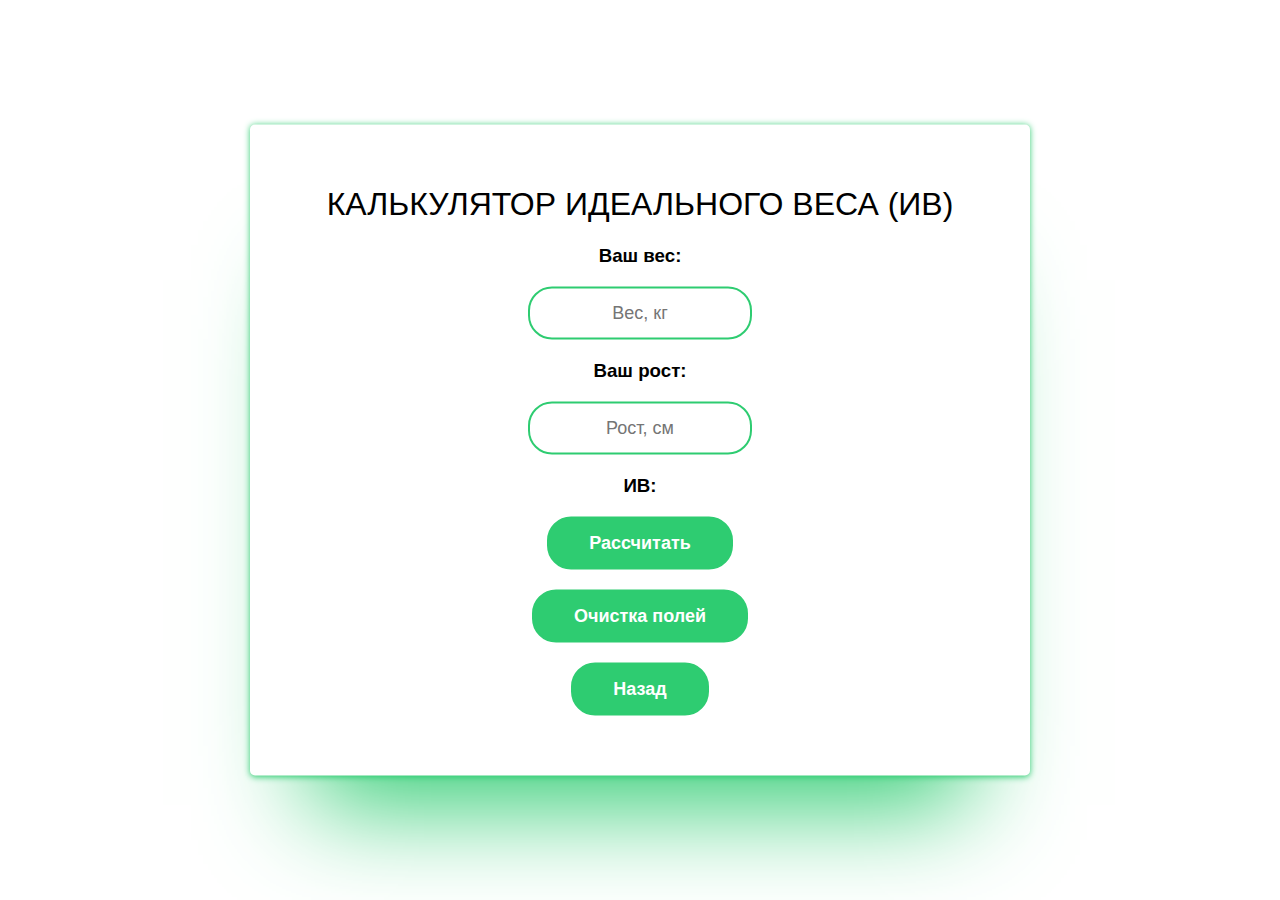
<file: index-iv-cal.html>
<!DOCTYPE html>
<html>

<head>
   <title>ИМТ</title>
   <style type="text/css">
      input {
         margin-top: 10px;
      }

      button {
         margin-left: 0px;
         padding-left: 3%;
         padding-right: 3%;
         margin-top: 7px;
      }

      .box h1 {
         color: rgb(0, 0, 0);
         text-transform: uppercase;
         font-weight: 500;
      }

      .box {
         width: 700px;
         padding: 40px;
         position: absolute;
         top: 50%;
         left: 50%;
         transform: translate(-50%, -50%);
         background: #ffffff;
         text-align: center;
         box-shadow: -1px 92px 99px -62px #2ecc71, 0 1px 6px 0 #2ecc71;
         border-radius: 5px;
      }

      .box input[type="text"],
      .box input[type="password"] {
         border: 0;
         font-size: large;
         background: none;
         display: block;
         margin: 20px auto;
         text-align: center;
         border: 2px solid #2ecc71;
         padding: 14px 10px;
         width: 200px;
         outline: none;
         color: rgb(0, 0, 0);
         border-radius: 24px;
         transition: 0.25s;
      }

      .box button[type="button"] {
         border: 0;
         background: #2ecc71;
         display: block;
         margin: 20px auto;
         text-align: center;
         border: 2px solid #2ecc71;
         padding: 14px 40px;
         outline: none;
         font-size: large;
         font-weight: 700;
         color: rgb(255, 255, 255);
         border-radius: 24px;
         transition: 0.25s;
         cursor: pointer;
      }

      .box input[type="submit"]:hover {
         background: #2ecc71;
      }
      body {
         margin: 0;
         padding: 0;
         font-family: sans-serif;
         background-image: url("");
         background-size: cover;
         background-repeat: no-repeat;
         background-position: top;
      }
   </style>
</head>

<body>

   <form name="UserForm" class="box">
      </div><h1>Калькулятор идеального веса (ИВ)</h1>
      <h3 id="name">Ваш вес: </h3>
      <input onchange = "ChangeMass(this)" id="mass" type="text" placeholder="Вес, кг">
      <h3 id="name">Ваш рост: </h3>
      <input onchange = "ChangeHeight(this)" id="height" type="text" placeholder="Рост, см" value="">
      <h3 id="IMT">ИВ: </h3>
      <button type="button" onclick="Play_IV()">Рассчитать</button>
      <button type="button" onclick="Clean()">Очистка полей</button>
      <button type="button" onclick="history.back();" >Назад</button>
   </form>

   <script>
         function ChangeMass(input) {
             if (input.value < 14) input.value = 14;
            if (input.value > 660) input.value = 660;
            IMT.innerHTML = "Пожалуйста, введите корректное значение вашего веса.";
         }
         function ChangeHeight(input) {
             if (input.value < 70) input.value = 70;
            if (input.value > 275) input.value = 275;
            IMT.innerHTML = "Пожалуйста, введите корректное значение вашего роста.";
         }
        var m = document.getElementById('mass');
        var h = document.getElementById('height');
      function Clean() {
         m.value = "";
         h.value = "";
         IMT.innerHTML = "ИМТ: ";
      }
      function Play_IV() {

         var result;
         var IMT;
         var diagnoz;
         IMT = document.getElementById('IMT');

         // m.style.display="none";
         Mass = m.value;
         Height = h.value;
         try {
            if (Mass == "") throw "Введите свой вес";
            if (isNaN(Mass)) throw "Введите свой вес числом";
         }
         catch (err) {
            m.placeholder = "" + err;
            m.value = '';
         }
         try {
            if (Height == "") throw "Введите свой pocт";
            if (isNaN(Height)) throw "Введите свой рост числом";
         }
         catch (error) {
            h.placeholder = "" + error;
            h.value = '';
         }

         result = 10 * (Height/ Mass);

      if (result > 0 && Height > 0) {

         if (result < 16) { 
            diagnoz = "Выраженный дефицит массы тела";
         } else if (result < 18.5) { 
            diagnoz = "Недостаточная (дефицит) масса тела";
         } else if (result > 18.5 && result < 25) { 
            diagnoz = "Норма";
         } else if (result > 25 && result < 30) { 
            diagnoz = "Избыточная масса тела (предожирение)";
         } else if (result > 30 && result < 35) { 
            diagnoz = "Ожирение первой степени";
         } else if (result > 35 && result < 40) { 
            diagnoz = "Ожирение второй степени";
         } else { 
            diagnoz = "Ожирение третьей степени (морбидное)";
         } 
         IMT.innerHTML = "ИВ: " + result.toFixed(1) + " - " + diagnoz;
         //  console.log(result.toFixed(1));
      } else {
         IMT.innerHTML = "ОШИБКА ВВОДА ЗНАЧЕНИЙ";
      }
      }
   </script>

</body>

</html>
</file>
